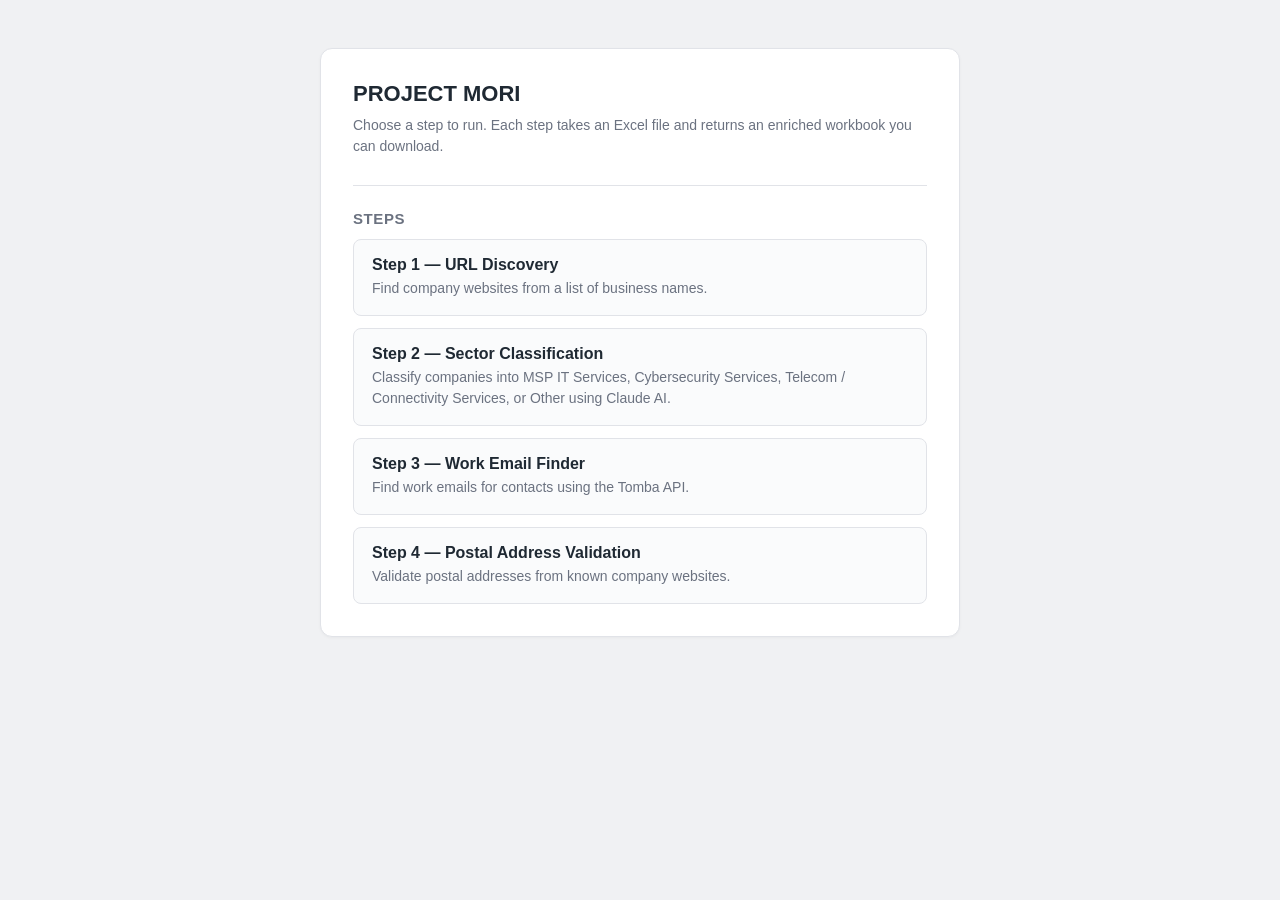
<file: frontend/index.html>
<!DOCTYPE html>
<html lang="en">
<head>
  <meta charset="UTF-8" />
  <meta name="viewport" content="width=device-width, initial-scale=1.0" />
  <title>PROJECT MORI</title>
  <link rel="stylesheet" href="style.css" />
  <style>
    /* Hub-specific styles (style.css is shared and left untouched). */
    .step-list { display: flex; flex-direction: column; gap: 12px; }
    .step-card {
      display: block;
      border: 1px solid var(--border);
      border-radius: 8px;
      padding: 16px 18px;
      text-decoration: none;
      color: var(--text);
      background: #fafbfc;
      transition: border-color 0.15s, box-shadow 0.15s;
    }
    .step-card:hover {
      border-color: var(--text);
      box-shadow: 0 1px 3px rgba(0, 0, 0, 0.06);
    }
    .step-card-title { font-size: 16px; font-weight: 600; margin-bottom: 4px; }
    .step-card-desc { font-size: 14px; color: var(--muted); margin: 0; line-height: 1.5; }
  </style>
</head>
<body>
  <main class="card">
    <header>
      <h1>PROJECT MORI</h1>
      <p class="subtitle">
        Choose a step to run. Each step takes an Excel file and returns an
        enriched workbook you can download.
      </p>
    </header>

    <section id="steps-section">
      <h2>Steps</h2>
      <div class="step-list">
        <a class="step-card" href="step1.html">
          <div class="step-card-title">Step 1 — URL Discovery</div>
          <p class="step-card-desc">
            Find company websites from a list of business names.
          </p>
        </a>
        <a class="step-card" href="step2.html">
          <div class="step-card-title">Step 2 — Sector Classification</div>
          <p class="step-card-desc">
            Classify companies into MSP IT Services, Cybersecurity Services,
            Telecom / Connectivity Services, or Other using Claude AI.
          </p>
        </a>
        <a class="step-card" href="step3.html">
          <div class="step-card-title">Step 3 — Work Email Finder</div>
          <p class="step-card-desc">
            Find work emails for contacts using the Tomba API.
          </p>
        </a>
        <a class="step-card" href="step4.html">
          <div class="step-card-title">Step 4 — Postal Address Validation</div>
          <p class="step-card-desc">
            Validate postal addresses from known company websites.
          </p>
        </a>
      </div>
    </section>
  </main>
</body>
</html>
</file>
<file: frontend/style.css>
:root {
  --bg: #f0f1f3;
  --card: #ffffff;
  --border: #e1e3e8;
  --text: #1f2933;
  --muted: #6b7280;
  --green: #1a7f37;
  --green-bg: #e6f4ea;
  --red: #b91c1c;
  --red-bg: #fdecea;
  --amber: #b45309;
  --amber-bg: #fef3e2;
}

* { box-sizing: border-box; }

body {
  margin: 0;
  min-height: 100vh;
  background: var(--bg);
  color: var(--text);
  font-family: -apple-system, BlinkMacSystemFont, "Segoe UI", Roboto, Helvetica, Arial, sans-serif;
  display: flex;
  justify-content: center;
  align-items: flex-start;
  padding: 48px 16px;
}

.card {
  background: var(--card);
  width: 100%;
  max-width: 640px;
  border: 1px solid var(--border);
  border-radius: 12px;
  padding: 32px;
  box-shadow: 0 1px 3px rgba(0, 0, 0, 0.04);
}

h1 {
  font-size: 22px;
  margin: 0 0 8px;
}

h2 {
  font-size: 15px;
  text-transform: uppercase;
  letter-spacing: 0.04em;
  color: var(--muted);
  margin: 0 0 12px;
}

.subtitle {
  color: var(--muted);
  font-size: 14px;
  line-height: 1.5;
  margin: 0 0 8px;
}

section {
  margin-top: 28px;
  padding-top: 24px;
  border-top: 1px solid var(--border);
}

header { border: none; }

.file-field { display: block; margin-bottom: 16px; }

input[type="file"] {
  width: 100%;
  padding: 14px;
  border: 1px dashed var(--border);
  border-radius: 8px;
  background: #fafbfc;
  font-size: 14px;
}

button,
.download-btn {
  display: inline-block;
  font-size: 14px;
  font-weight: 600;
  padding: 10px 18px;
  border-radius: 8px;
  border: 1px solid var(--text);
  background: var(--text);
  color: #fff;
  cursor: pointer;
  text-decoration: none;
}

button:disabled {
  opacity: 0.5;
  cursor: not-allowed;
}

.download-btn {
  margin-top: 16px;
  border-color: var(--green);
  background: var(--green);
}

/* Resumable job cards */
.resume-card {
  display: flex;
  align-items: center;
  justify-content: space-between;
  gap: 12px;
  border: 1px solid var(--border);
  border-radius: 8px;
  padding: 12px 14px;
  margin-bottom: 10px;
}

.resume-card .meta { font-size: 13px; }
.resume-card .meta code { font-size: 12px; color: var(--muted); }

.resume-card button {
  padding: 6px 14px;
  background: var(--amber);
  border-color: var(--amber);
}

/* Status */
.job-id-row { font-size: 14px; margin-bottom: 14px; }
.job-id-row .label { color: var(--muted); margin-right: 6px; }
.job-id-row code {
  background: #f3f4f6;
  padding: 2px 6px;
  border-radius: 4px;
  font-size: 13px;
}

.status-row { display: flex; align-items: center; gap: 10px; }

.badge {
  font-size: 12px;
  font-weight: 700;
  text-transform: uppercase;
  letter-spacing: 0.03em;
  padding: 3px 10px;
  border-radius: 999px;
}
.badge.complete { color: var(--green); background: var(--green-bg); }
.badge.error    { color: var(--red);   background: var(--red-bg); }
.badge.running,
.badge.queued   { color: var(--amber); background: var(--amber-bg); }
.badge.interrupted { color: var(--amber); background: var(--amber-bg); }

.status-message { font-size: 14px; color: var(--muted); }

.error {
  color: var(--red);
  font-size: 14px;
  margin-top: 12px;
  white-space: pre-wrap;
}

/* Summary card */
.summary-card {
  margin-top: 20px;
  border: 1px solid var(--border);
  border-radius: 8px;
  padding: 16px 18px;
  background: #fafbfc;
}

.summary-card h3 {
  font-size: 13px;
  text-transform: uppercase;
  letter-spacing: 0.04em;
  color: var(--muted);
  margin: 0 0 8px;
}

.summary-card h3:not(:first-child) {
  margin-top: 18px;
}

.summary-table {
  width: 100%;
  border-collapse: collapse;
  font-size: 14px;
}

.summary-table td {
  padding: 5px 0;
  border-bottom: 1px solid var(--border);
}

.summary-table td:last-child {
  text-align: right;
  font-variant-numeric: tabular-nums;
}

.summary-table tr:last-child td {
  border-bottom: none;
}

.summary-table .total-row td {
  font-weight: 700;
  border-top: 2px solid var(--border);
}

.hidden { display: none !important; }

/* Spinner */
.spinner {
  width: 16px;
  height: 16px;
  border: 2px solid var(--amber-bg);
  border-top-color: var(--amber);
  border-radius: 50%;
  animation: spin 0.8s linear infinite;
}

@keyframes spin {
  to { transform: rotate(360deg); }
}
</file>
